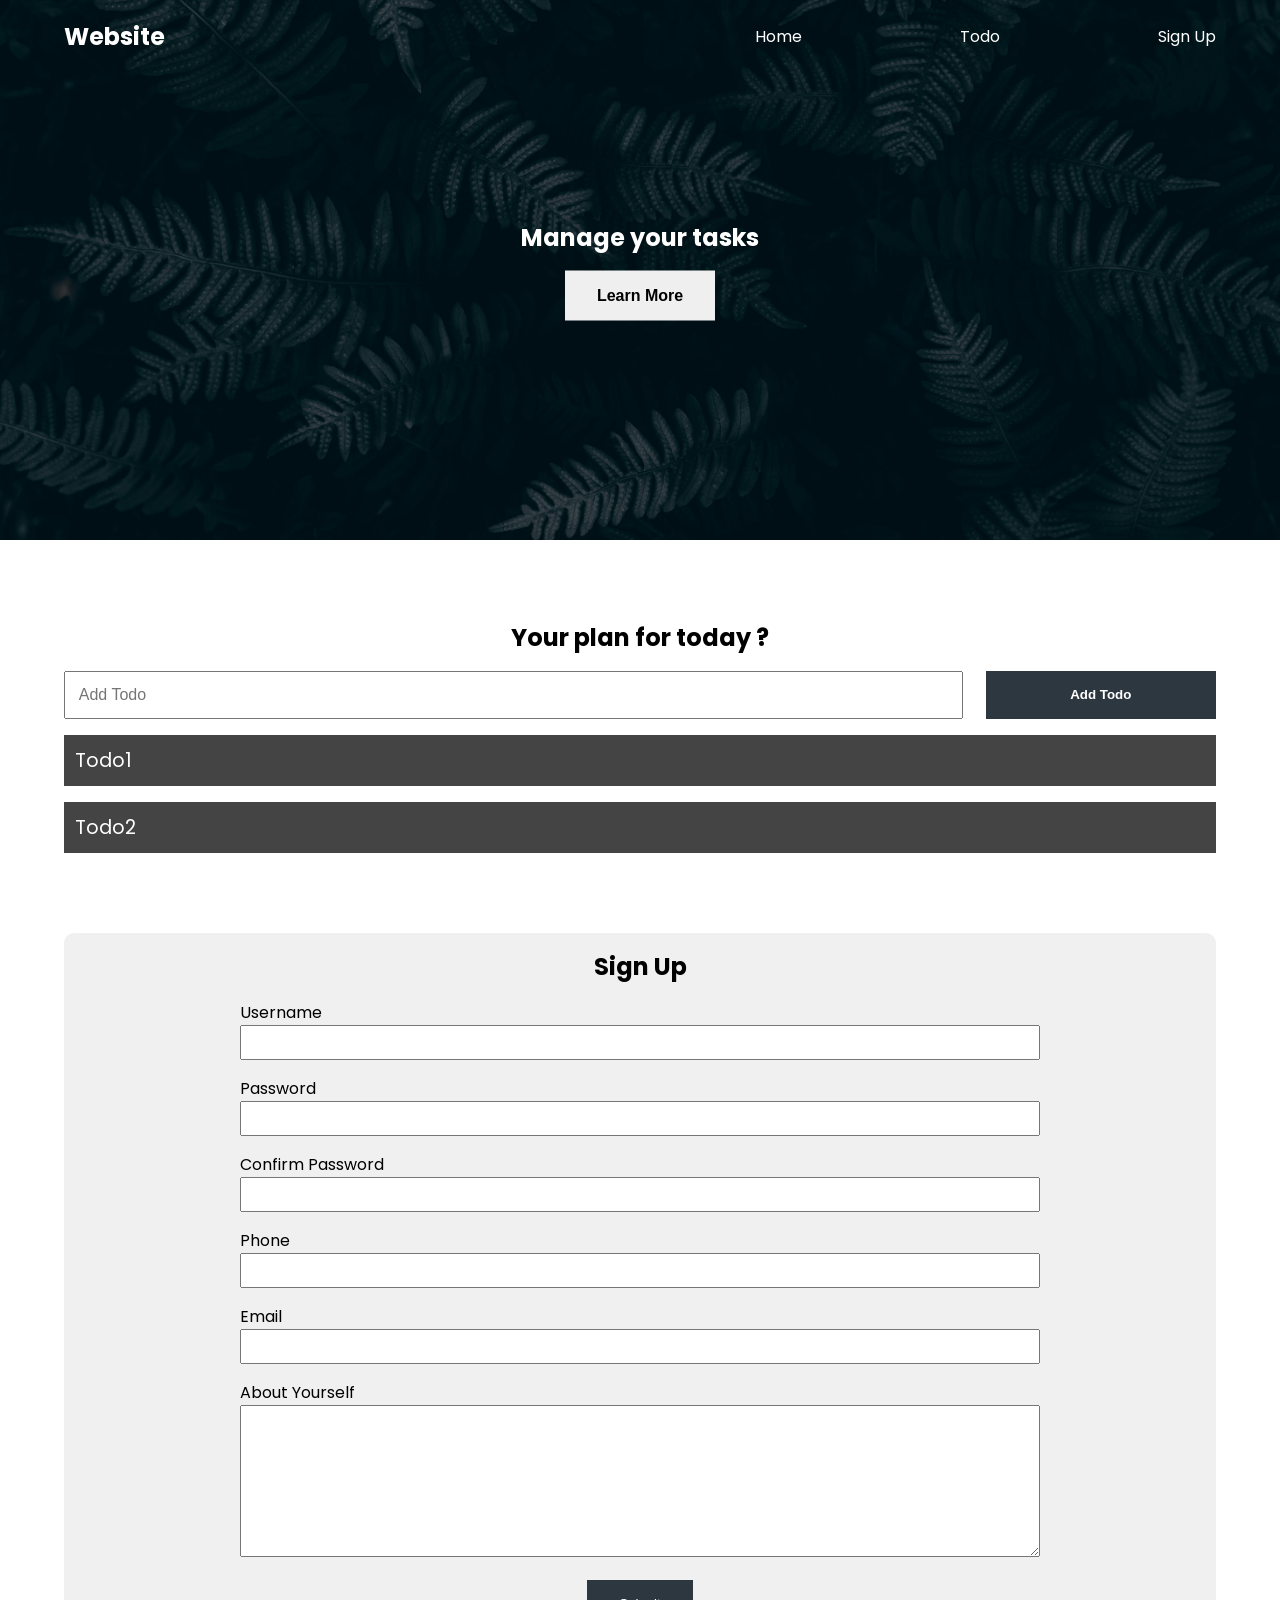
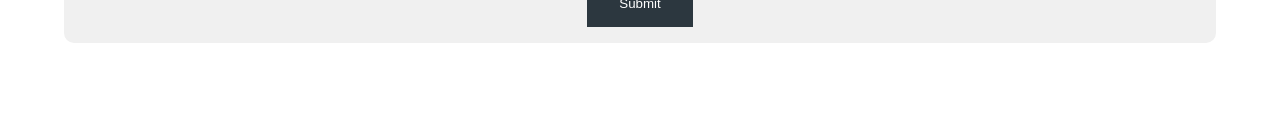
<file: javascript advanced/index.html>
<!DOCTYPE html>
<html lang="en">
<head>
    <meta charset="UTF-8">
    <meta name="viewport" content="width=device-width, initial-scale=1.0">
    <title>Document</title>
    <link rel="stylesheet" href="style.css">
    <!-- <script src="file1.js" defer></script> -->
    <!-- <script src="file2.js" defer></script> -->
    <!-- <script src="file3.js" defer></script> -->
    <script src="file4.js" defer></script>
</head>
<body>
    <header class="header">
        <nav class="nav container">
          <h1 class="logo">Website</h1>
          <ul class="nav-items">
            <li class="nav-item 1"><a href="#home">Home</a></li>
            <li class="nav-item 2"><a href="">Todo</a></li>
            <li class="nav-item 3"><a href="">Sign Up</a></li>
          </ul>
        </nav>
        <div class="headline">
          <h2 id="main-heading">
            Manage your tasks <span style="display: none">Hello</span>
          </h2>
          <button class="btn btn-headline">Learn More</button>
        </div>
      </header>
  
      <section class="section-todo container">
        <h2>Your plan for today ?</h2>
        <!-- todo form  -->
        <form class="form-todo">
          <input type="text" name="" id="" placeholder="Add Todo" />
          <input type="submit" value="Add Todo" class="btn" />
        </form>
  
        <ul class="todo-list"> 
          <li class = "first-todo"> todo1</li>
          <li> todo2</li>
        </ul>
      </section>
  
      <section class="section-signup container">
        <h2>Sign Up</h2>
        <form class="signup-form">
          <div class="form-group">
            <label for="username">Username</label>
            <input type="text" name="username" id="username" />
          </div>
          <div class="form-group">
            <label for="password">Password</label>
            <input type="password" name="password" id="password" />
          </div>
          <div class="form-group">
            <label for="confirmPassword">Confirm Password</label>
            <input type="password" name="confirmPassword" id="confirmPassword" />
          </div>
          <div class="form-group">
            <label for="phone">Phone</label>
            <input type="text" name="phone" id="phone" />
          </div>
          <div class="form-group">
            <label for="email">Email</label>
            <input type="email" name="email" id="email" />
          </div>
          <div class="form-group">
            <label for="about">About Yourself</label>
            <textarea name="about" id="about" cols="30" rows="10"></textarea>
          </div>
          <button type="submit" class="btn signup-btn">Submit</button>
        </form>
      </section>
</body>
</html>
</file>
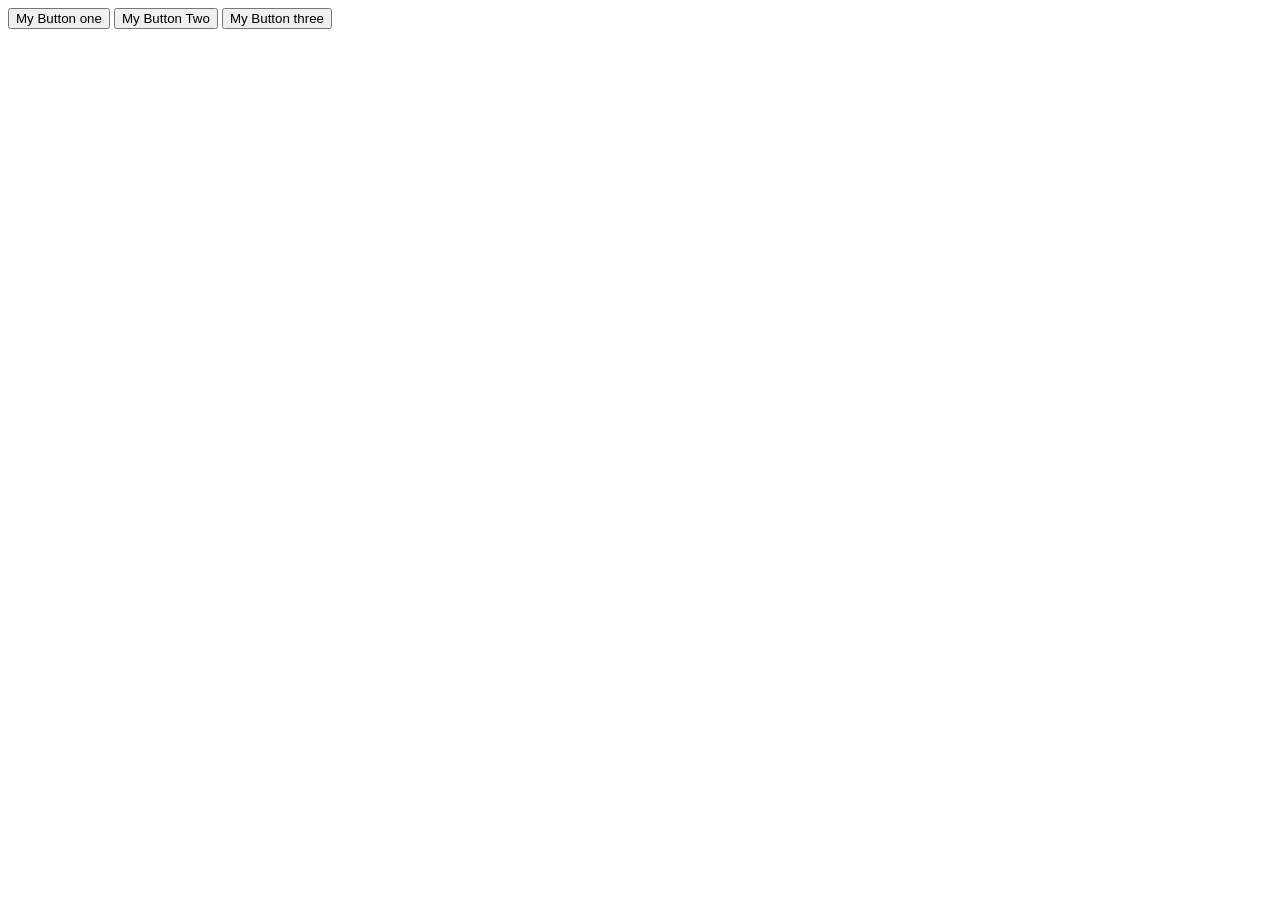
<file: javascript advanced/clickevent.html>
<!DOCTYPE html>
<html lang="en">
<head>
    <meta charset="UTF-8">
    <meta http-equiv="X-UA-Compatible" content="IE=edge">
    <meta name="viewport" content="width=device-width, initial-scale=1.0">
    <script src="file4.js" defer></script>

    <title>click event</title>
</head>
<body>
    <div class="my-buttons">
        <button id="one">My Button one</button>
        <button id="two">My Button Two</button>
        <button id="three">My Button three</button>
    </div>
    
</body>
</html>
</file>
<file: javascript advanced/style.css>
@import url("https://fonts.googleapis.com/css2?family=Poppins:wght@200;300;400;500;600;700&display=swap");

* {
  box-sizing: border-box;
  padding: 0;
  margin: 0;
}

body {
  font-family: "Poppins", sans-serif;
}

a {
  text-decoration: none;
  color: white;
}

.header {
  position: relative;
  min-height: 60vh;
  background: url("./bg-image.jpg");
  background-position: center;
  background-repeat: no-repeat;
  background-size: cover;
  color: white;
}
.bg-dark {
  background: #000;
  color: #eee;
}

.container {
  max-width: 1200px;
  margin: auto;
  width: 90%;
}
.nav {
  min-height: 8vh;
  display: flex;
  justify-content: space-between;
  align-items: center;
}

.nav-items {
  width: 40%;
  display: flex;
  list-style-type: none;
  justify-content: space-between;
}
.headline {
  text-align: center;
  position: absolute;
  top: 50%;
  left: 50%;
  transform: translate(-50%, -50%);
}

.btn {
  display: inline-block;
  outline: none;
  border: none;
  cursor: pointer;
}

.btn-headline {
  padding: 1rem 2rem;
  font-size: 1rem;
  margin-top: 1rem;
  font-weight: 600;
}

.section-todo {
  margin-top: 5rem;
  text-align: center;
}

.form-todo {
  min-height: 5vh;
  display: flex;
  justify-content: space-between;
  margin-top: 1rem;
}

.form-todo input {
  min-height: 100%;
}
.form-todo input[type="text"] {
  width: 78%;
  padding: 0.8rem;
  font-size: 1rem;
  font-weight: 400;
}
.form-todo input[type="submit"] {
  width: 20%;
  background: rgb(44, 55, 63);
  color: white;
  font-weight: bold;
}
.todo-list {
  text-align: left;
  font-size: 1.2rem;
  list-style-type: none;
}
.todo-list li {
  padding: 0.7rem;
  background: #444;
  color: white;
  margin-top: 1rem;
  text-transform: capitalize;
  display: flex;
  justify-content: space-between;
  align-items: center;
}
.todo-btn {
  /* min-height: 100%; */
  padding: 0.5rem 1rem;
  font-size: 1rem;
  font-weight: bold;
  cursor: pointer;
}
.section-signup {
  margin: 5rem auto;
  text-align: center;
  background: rgb(240, 240, 240);
  border-radius: 10px;
  padding: 1rem;
}

.signup-form {
  max-width: 800px;
  width: 95%;
  text-align: left;
  margin: auto;
}
.signup-form label {
  display: block;
}

.signup-form input {
  display: block;
  width: 100%;
  padding: 0.5rem;
}
.form-group {
  margin-top: 1rem;
}
.signup-form textarea {
  width: 100%;
}
.signup-btn {
  background: rgb(44, 55, 63);
  color: white;
  padding: 1rem 2rem;
  display: block;
  margin: auto;
  margin-top: 1rem;
}
</file>
